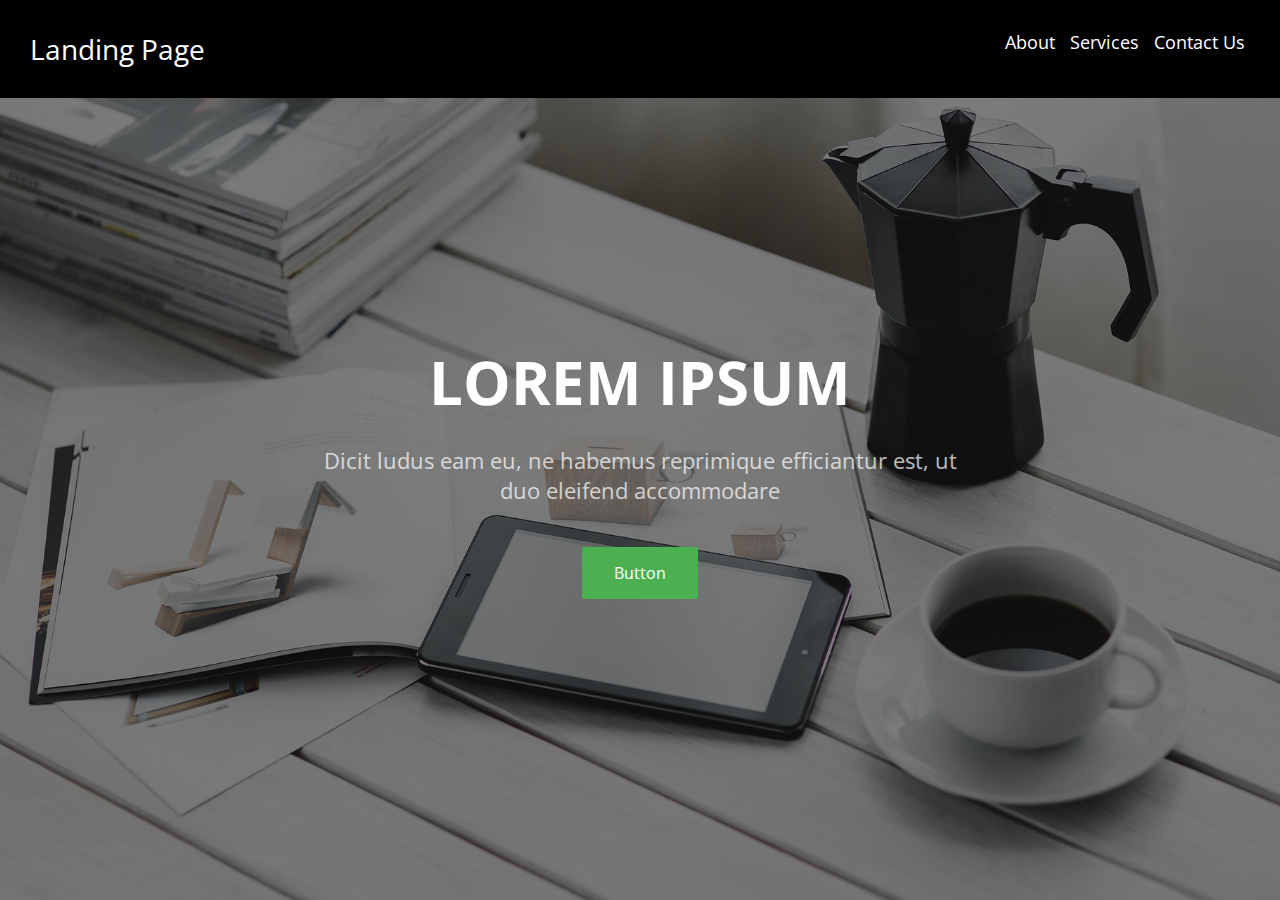
<file: index.html>
<!DOCTYPE html>
<html>

<head>
    <meta name="viewport" content="width=device-width, initial-scale=1">
    <title>Tema 6</title>
    <link rel="stylesheet" type="text/css" href="index.css">
    <link href="https://fonts.googleapis.com/css?family=Open+Sans:300,300i,400,400i,600,600i,700,700i,800,800i" rel="stylesheet">
</head>

<body>
    <nav>
        <label class="title"> Landing Page </label>
        <div class="container">
            <a class="bar-titles" href="#"> About </a>
            <a class="bar-titles" href="#"> Services </a>
            <a class="bar-titles" href="#"> Contact Us </a>

            </div>

<img src="images/menu.svg">
    </nav>

    <div class="background-image">
    </div>

    <div class="text-father">
        <h1> lorem ipsum </h1>
        <h3> Dicit ludus eam eu, ne habemus reprimique efficiantur est, ut duo eleifend accommodare </h3>
        <button class="button">Button</button>
    </div>


</body>

</html>
</file>
<file: index.css>
/*Ai grija la best-practiceuri: folosim clase, cautam pe google, nu copiem fara sa intelegem, avem grija la specificitate*/

html,
body {
    
    background-color: black;
    font-family: 'Open Sans', sans-serif;
    height: 100%;
    margin: 0;       
    padding: 0;   
    width: 100%;
}

input,
select,
textarea,
button {
    font-family: inherit;

}

h1 {
    color:white;
    font-size: 60px;
    text-transform: uppercase;
    margin-bottom: 0px;
}

h3 {
    
    color: white;
    font-family: 'Open Sans';
    font-size:22px;
    font-weight: normal;
    opacity: 0.7;

}
    
nav {
    background-color: black;
    box-sizing: border-box;
    color: white;
    display: flex;
    font-family: 'Open Sans', sans-serif;
    font-size: 18px;
    justify-content: space-between;
    padding: 30px;
    position:fixed;
    width: 100%;
    z-index: 1;   
}




.background-image {

    background: url('images/background-picture.jpg') no-repeat center center fixed;
    background-color: black;
    background-size: cover;
    filter: alpha(opacity=50);
    height: 100%;
    opacity: 0.5;

}


.bar-titles {
    
    margin:5px;
    color:white;
    text-decoration: none;
}

@media only screen and (max-width: 500px) {
    .bar-titles {
        display: none;
    }

}

@media only screen and (max-width: 500px) {
    img {
    width:10%;
    }

}

@media only screen and (min-width: 499px) {
    img {
        display: none;
    }
}

@media only screen and (max-width: 500px) {
    h1 {
        font-size: 32px;
        margin-bottom: 40px;
    }
}

@media only screen and (max-width: 500px) {
    h3 {
        font-size: 18px;
        margin-bottom: 70px;
    }
}

@media only screen and (max-width: 500px) {
    label.title {
        font-size: 22px;
    }
}

@media only screen and (max-width: 500px) {
    button.button {
            font-size: 14px;
            margin-top: 16px;
            padding: 12px 29px;
    }
}

@media only screen and (max-width: 500px) {
    .text-father {
        width:80%;
    }
}

.container{
    align-items:center;
}
.text-father {
    left: 50%;
    position: absolute;
    top: 50%;
    text-align: center;
    transform: translate(-50%, -50%);

}

.title{
    font-size: 28px;
}


.button {

    background-color: #4CAF50;
    border: none;
    border-radius: 2px;
    color: white;
    cursor: pointer;
    font-size: 16px;
    margin-top: 20px;
    padding: 15px 32px;
    text-align: center;
}
</file>
